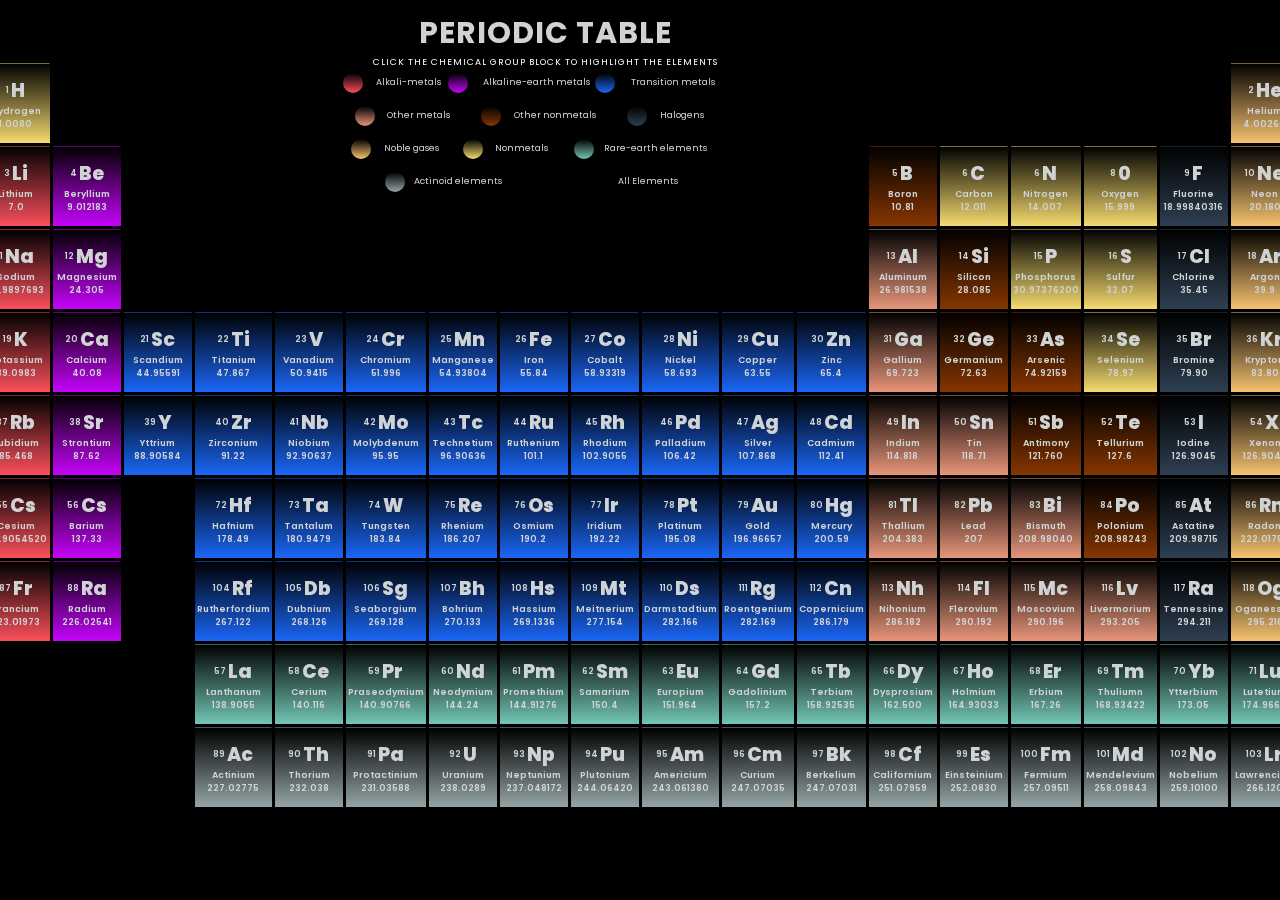
<file: periodicTable.html>
<!DOCTYPE html>
<html lang="en">

<head>
    <meta charset="UTF-8">
    <title>Document</title>
    <meta name="viewport" content="width=device-width, initial-scale=1.0">
    <link rel="stylesheet" href="css/periodicTable.css">
</head>

<body>
    <table>
        <div class="box">
            <div class="title">
                <h1>Periodic table</h1>
                <div class="notif"><p>Click the Chemical Group Block to highlight the elements</p>
                </div>
            </div>
            <div class="element-type">
                <ul>
                    <li id="alkali-metal" class="btn">Alkali-metals</li>
                    <li id="alkaline" class="btn">Alkaline-earth metals</li>
                    <li id="Transition-metals" class="btn">Transition metals</li>
                    <li id="Other-metals" class="btn">Other metals</li>
                    <li id="Other-nonmetals" class="btn">Other nonmetals</li>
                    <li id="Halogens" class="btn">Halogens</li>
                    <li id="Noble-gases" class="btn">Noble gases</li>
                    <li id="Nonmetals" class="btn">Nonmetals</li>
                    <li id="Rare-elements" class="btn">Rare-earth elements</li>
                    <li id="Actinoid-elements" class="btn">Actinoid elements</li>
                    <li class="btn">All Elements</li>
                </ul>
            </div>
        </div>
        <thead>
            <tr>
                <td>
                    <sup>15</sup>
                    <span>P</span><br>
                    Phosphorus <br>30.97376200
                </td>
                <td>
                    <sup>15</sup>
                    <span>P</span><br>
                    Phosphorus <br>30.97376200
                </td>
                <td>
                    <sup>15</sup>
                    <span>P</span><br>
                    Phosphorus <br>30.97376200
                </td>
                <td>
                    <sup>15</sup>
                    <span>P</span><br>
                    Phosphorus <br>30.97376200
                </td>
                <td>
                    <sup>15</sup>
                    <span>P</span><br>
                    Phosphorus <br>30.97376200
                </td>
                <td>
                    <sup>15</sup>
                    <span>P</span><br>
                    Phosphorus <br>30.97376200
                </td>
                <td>
                    <sup>15</sup>
                    <span>P</span><br>
                    Phosphorus <br>30.97376200
                </td>
                <td>
                    <sup>15</sup>
                    <span>P</span><br>
                    Phosphorus <br>30.97376200
                </td>
                <td>
                    <sup>15</sup>
                    <span>P</span><br>
                    Phosphorus <br>30.97376200
                </td>
                <td>
                    <sup>15</sup>
                    <span>P</span><br>
                    Phosphorus <br>30.97376200
                </td>
                <td>
                    <sup>15</sup>
                    <span>P</span><br>
                    Phosphorus <br>30.97376200
                </td>
                <td>
                    <sup>15</sup>
                    <span>P</span><br>
                    Phosphorus <br>30.97376200
                </td>
                <td>
                    <sup>15</sup>
                    <span>P</span><br>
                    Phosphorus <br>30.97376200
                </td>
                <td>
                    <sup>15</sup>
                    <span>P</span><br>
                    Phosphorus <br>30.97376200
                </td>
                <td>
                    <sup>15</sup>
                    <span>P</span><br>
                    Phosphorus <br>30.97376200
                </td>
                <td>
                    <sup>15</sup>
                    <span>P</span><br>
                    Phosphorus <br>30.97376200
                </td>
                <td>
                    <sup>15</sup>
                    <span>P</span><br>
                    Phosphorus <br>30.97376200
                </td>
                <td>
                    <sup>15</sup>
                    <span>P</span><br>
                    Phosphorus <br>30.97376200
                </td>
            </tr>
        </thead>
        <tbody>
            <tr>
                <td id="group-yelllow" data-filter="Nonmetals"><sup>1</sup>
                    <span>H</span><br>
                    Hydrogen
                    1.0080
                </td>
                <td colspan="16" id="transparent"></td>
                <td data-filter="Noble gases"><sup>2</sup>
                    <span>He</span><br>
                    Helium
                    4.00260
                </td>
            </tr>
            <tr>
                <td id="group-red" data-filter="Alkali-metals">
                    <sup>3</sup>
                    <span>Li</span><br>
                    Lithium <br>
                    7.0
                </td>
                <td data-filter="Alkaline-earth metals">
                    <sup>4</sup>
                    <span>Be</span><br>
                    Beryllium
                    9.012183
                </td>
                <td colspan="10" id="transparent"></td>
                <td class="group-DB" data-filter="Other nonmetals">
                    <sup>5</sup>
                    <span>B</span> <br>
                    Boron <br>10.81
                </td>
                <td data-filter="Nonmetals" id="group-yelllow">
                    <sup>6</sup>
                    <span>C</span><br>
                    Carbon <br> 12.011
                </td>
                <td data-filter="Nonmetals" id="group-yelllow">
                    <sup>6</sup>
                    <span>N</span> <br>
                    Nitrogen <br>14.007
                </td>
                <td data-filter="Nonmetals" id="group-yelllow">
                    <sup>8</sup>
                    <span>0</span> <br>
                    Oxygen <br> 15.999
                </td>
                <td id="group-black" data-filter="Halogens">
                    <sup>9</sup>
                    <span>F</span> <br>
                    Fluorine <br> 18.99840316
                </td>
                <td data-filter="Noble gases">
                    <sup>10</sup>
                    <span>Ne</span> <br>
                    Neon <br>20.180
                </td>
            </tr>
            <tr>
                <td id="group-red" data-filter="Alkali-metals"><sup>11</sup>
                    <span>Na</span><br>
                    Sodium <br>22.9897693
                </td>
                <td data-filter="Alkaline-earth metals">
                    <sup>12</sup>
                    <span>Mg</span> <br>
                    Magnesium <br>24.305
                </td>
                <td colspan="10" id="transparent"></td>
                <td class="group-brown" data-filter="Other metals">
                    <sup>13</sup>
                    <span>Al</span> <br>
                    Aluminum <br> 26.981538
                </td>
                <td class="group-DB" data-filter="Other nonmetals">
                    <sup>14</sup>
                    <span>Si</span> <br>
                    Silicon <br>28.085
                </td>
                <td data-filter="Nonmetals" id="group-yelllow">
                    <sup>15</sup>
                    <span>P</span><br>
                    Phosphorus <br>30.97376200
                </td>
                <td data-filter="Nonmetals" id="group-yelllow">
                    <sup>16</sup>
                    <span>S</span><br>
                    Sulfur <br>32.07
                </td>
                <td id="group-black" data-filter="Halogens"><sup>17</sup>
                    <span>Cl</span><br>
                    Chlorine <br> 35.45
                </td>
                <td data-filter="Noble gases"><sup>18</sup>
                    <span>Ar</span><br>
                    Argon <br>39.9
                </td>
            </tr>
            <tr>
                <td id="group-red" data-filter="Alkali-metals">
                    <sup>19</sup>
                    <span>K</span> <br>
                    Potassium <br> 39.0983
                </td>
                <td data-filter="Alkaline-earth metals">
                    <sup>20</sup>
                    <span>Ca</span><br>
                    Calcium <br>40.08
                </td>
                <div>
                    <td class="group-blue" data-filter="Transition metals">
                        <sup>21</sup>
                        <span>Sc</span><br>
                        Scandium <br>44.95591
                    </td>
                    <td class="group-blue" data-filter="Transition metals">
                        <sup>22</sup>
                        <span>Ti</span> <br>
                        Titanium <br> 47.867
                    </td>
                    <td class="group-blue" data-filter="Transition metals">
                        <sup>23</sup>
                        <span>V</span><br>
                        Vanadium <br>50.9415
                    </td>
                    <td class="group-blue" data-filter="Transition metals"><sup>24</sup>
                        <span>Cr</span><br>
                        Chromium <br>51.996
                    </td>
                    <td class="group-blue" data-filter="Transition metals">
                        <sup>25</sup>
                        <span>Mn</span> <br>
                        Manganese <br>54.93804
                    </td>
                    <td class="group-blue" data-filter="Transition metals">
                        <sup>26</sup>
                        <span>Fe</span><br>
                        Iron <br> 55.84
                    </td>
                    <td class="group-blue" data-filter="Transition metals">
                        <sup>27</sup>
                        <span>Co</span> <br>
                        Cobalt <br> 58.93319
                    </td>
                    <td class="group-blue" data-filter="Transition metals">
                        <sup>28</sup>
                        <span>Ni</span><br>
                        Nickel <br>58.693
                    </td>
                    <td class="group-blue" data-filter="Transition metals">
                        <sup>29</sup>
                        <span>Cu</span><br>
                        Copper <br>63.55
                    </td>
                    <td class="group-blue" data-filter="Transition metals">
                        <sup>30</sup>
                        <span>Zn</span> <br>
                        Zinc <br>65.4
                    </td>
                </div>
                <td class="group-brown" data-filter="Other metals">
                    <sup>31</sup>
                    <span>Ga</span> <br>
                    Gallium <br>69.723
                </td>
                <td class="group-DB" data-filter="Other nonmetals">
                    <sup>32</sup>
                    <span>Ge</span> <br>
                    Germanium <br>72.63
                </td>
                <td class="group-DB" data-filter="Other nonmetals">
                    <sup>33</sup>
                    <span>As</span> <br>
                    Arsenic <br>74.92159
                </td>
                <td data-filter="Nonmetals" id="group-yelllow">
                    <sup>34</sup>
                    <span>Se</span> <br>
                    Selenium <br> 78.97
                </td>
                <td data-filter="Halogens">
                    <sup>35</sup>
                    <span>Br</span> <br>
                    Bromine <br> 79.90
                </td>
                <td data-filter="Noble gases">
                    <sup>36</sup>
                    <span>Kr</span> <br>
                    Krypton <br> 83.80
                </td>
            </tr>
            <tr>
                <td id="group-red" data-filter="Alkali-metals">
                    <sup>37</sup>
                    <span>Rb</span> <br>
                    Rubidium <br> 85.468
                </td>
                <td data-filter="Alkaline-earth metals">
                    <sup>38</sup>
                    <span>Sr</span> <br>
                    Strontium <br> 87.62
                </td>
                <td class="group-blue" data-filter="Transition metals">
                    <sup>39</sup>
                    <span>Y</span> <br>
                    Yttrium<br> 88.90584
                </td>
                <td class="group-blue" data-filter="Transition metals">
                    <sup>40</sup>
                    <span>Zr</span> <br>
                    Zirconium<br>91.22
                </td>
                <td class="group-blue" data-filter="Transition metals">
                    <sup>41</sup>
                    <span>Nb</span> <br>
                    Niobium<br> 92.90637
                </td>
                <td class="group-blue" data-filter="Transition metals">
                    <sup>42</sup>
                    <span>Mo</span> <br>
                    Molybdenum<br>95.95
                </td>
                <td class="group-blue" data-filter="Transition metals">
                    <sup>43</sup>
                    <span>Tc</span> <br>
                    Technetium<br>96.90636
                </td>
                <td class="group-blue" data-filter="Transition metals">
                    <sup>44</sup>
                    <span>Ru</span> <br>
                    Ruthenium<br> 101.1
                </td>
                <td class="group-blue" data-filter="Transition metals">
                    <sup>45</sup>
                    <span>Rh</span> <br>
                    Rhodium<br>102.9055
                </td>
                <td class="group-blue" data-filter="Transition metals">
                    <sup>46</sup>
                    <span>Pd</span> <br>
                    Palladium<br>106.42
                </td>
                <td class="group-blue" data-filter="Transition metals">
                    <sup>47</sup>
                    <span>Ag</span> <br>
                    Silver<br>107.868
                </td>
                <td class="group-blue" data-filter="Transition metals">
                    <sup>48</sup>
                    <span>Cd</span> <br>
                    Cadmium<br>112.41
                </td>
                <td class="group-brown" data-filter="Other metals">
                    <sup>49</sup>
                    <span>In</span> <br>
                    Indium<br>114.818
                </td>
                <td class="group-brown" data-filter="Other metals">
                    <sup>50</sup>
                    <span>Sn</span> <br>
                    Tin<br>118.71
                </td>
                <td class="group-DB" data-filter="Other nonmetals">
                    <sup>51</sup>
                    <span>Sb</span> <br>
                    Antimony<br>121.760
                </td>
                <td class="group-DB" data-filter="Other nonmetals">
                    <sup>52</sup>
                    <span>Te</span> <br>
                    Tellurium<br>127.6
                </td>
                <td data-filter="Halogens">
                    <sup>53</sup>
                    <span>I</span> <br>
                    Iodine<br>126.9045
                </td>
                <td data-filter="Noble gases">
                    <sup>54</sup>
                    <span>X</span> <br>
                    Xenon<br>126.9045
                </td>
            </tr>
            <tr>
                <td id="group-red" data-filter="Alkali-metals">
                    <sup>55</sup>
                    <span>Cs</span> <br>
                    Cesium<br>132.9054520
                </td>
                <td data-filter="Alkaline-earth metals">
                    <sup>56</sup>
                    <span>Cs</span> <br>
                    Barium<br>137.33
                </td>
                <td id="transparent"></td>
                <div class="group-blue">
                    <td class="group-blue" data-filter="Transition metals">
                        <sup>72</sup>
                        <span>Hf</span> <br>
                        Hafnium<br>178.49
                    </td>
                    <td class="group-blue" data-filter="Transition metals">
                        <sup>73</sup>
                        <span>Ta</span> <br>
                        Tantalum<br> 180.9479
                    </td>
                    <td class="group-blue" data-filter="Transition metals">
                        <sup>74</sup>
                        <span>W</span> <br>
                        Tungsten<br>183.84
                    </td>
                    <td class="group-blue" data-filter="Transition metals">
                        <sup>75</sup>
                        <span>Re</span> <br>
                        Rhenium<br> 186.207
                    </td>
                    <td class="group-blue" data-filter="Transition metals">
                        <sup>76</sup>
                        <span>Os</span> <br>
                        Osmium<br>190.2
                    </td>
                    <td class="group-blue" data-filter="Transition metals">
                        <sup>77</sup>
                        <span>Ir</span> <br>
                        Iridium<br>192.22
                    </td>
                    <td class="group-blue" data-filter="Transition metals">
                        <sup>78</sup>
                        <span>Pt</span> <br>
                        Platinum<br>195.08
                    </td>
                    <td class="group-blue" data-filter="Transition metals">
                        <sup>79</sup>
                        <span>Au</span> <br>
                        Gold<br>196.96657
                    </td>
                    <td class="group-blue" data-filter="Transition metals">
                        <sup>80</sup>
                        <span>Hg</span> <br>
                        Mercury<br> 200.59
                    </td>
                </div>
                <td class="group-brown" data-filter="Other metals">
                    <sup>81</sup>
                    <span>Tl</span> <br>
                    Thallium<br>204.383
                </td>
                <td class="group-brown" data-filter="Other metals">
                    <sup>82</sup>
                    <span>Pb</span> <br>
                    Lead<br>207
                </td>
                <td class="group-brown" data-filter="Other metals">
                    <sup>83</sup>
                    <span>Bi</span> <br>
                    Bismuth<br>208.98040
                </td>
                <td class="group-DB" data-filter="Other nonmetals">
                    <sup>84</sup>
                    <span>Po</span> <br>
                    Polonium<br>208.98243
                </td>
                <td data-filter="Halogens">
                    <sup>85</sup>
                    <span>At</span> <br>
                    Astatine<br>209.98715
                </td>
                <td data-filter="Noble gases">

                    <sup>86</sup>
                    <span>Rn</span> <br>
                    Radon<br>222.01758
                </td>
            </tr>
            <tr>
                <td id="group-red" data-filter="Alkali-metals">
                    <sup>87</sup>
                    <span>Fr</span> <br>
                    Francium<br> 223.01973
                </td>
                <td data-filter="Alkaline-earth metals">
                    <sup>88</sup>
                    <span>Ra</span> <br>
                    Radium<br>226.02541
                </td>
                <td id="transparent"></td>
                <div class="group-blue">
                    <td class="group-blue" data-filter="Transition metals">
                        <sup>104</sup>
                        <span>Rf</span> <br>
                        Rutherfordium<br>267.122
                    </td>
                    <td class="group-blue" data-filter="Transition metals">
                        <sup>105</sup>
                        <span>Db</span> <br>
                        Dubnium<br>268.126
                    </td>
                    <td class="group-blue" data-filter="Transition metals">
                        <sup>106</sup>
                        <span>Sg</span> <br>
                        Seaborgium<br>269.128
                    </td>
                    <td class="group-blue" data-filter="Transition metals">
                        <sup>107</sup>
                        <span>Bh</span> <br>
                        Bohrium<br>270.133
                    </td>
                    <td class="group-blue" data-filter="Transition metals">
                        <sup>108</sup>
                        <span>Hs</span> <br>
                        Hassium<br>269.1336
                    </td>
                    <td class="group-blue" data-filter="Transition metals">
                        <sup>109</sup>
                        <span>Mt</span> <br>
                        Meitnerium<br>277.154
                    </td>
                    <td class="group-blue" data-filter="Transition metals">
                        <sup>110</sup>
                        <span>Ds</span> <br>
                        Darmstadtium<br>282.166
                    </td>
                    <td class="group-blue" data-filter="Transition metals">
                        <sup>111</sup>
                        <span>Rg</span> <br>
                        Roentgenium<br>282.169
                    </td>
                    <td class="group-blue" data-filter="Transition metals">
                        <sup>112</sup>
                        <span>Cn</span> <br>
                        Copernicium<br>286.179
                    </td>
                </div>
                <td class="group-brown" data-filter="Other metals">
                    <sup>113</sup>
                    <span>Nh</span> <br>
                    Nihonium<br>286.182
                </td>
                <td class="group-brown" data-filter="Other metals">
                    <sup>114</sup>
                    <span>Fl</span> <br>
                    Flerovium<br>290.192
                </td>
                <td class="group-brown" data-filter="Other metals">
                    <sup>115</sup>
                    <span>Mc</span> <br>
                    Moscovium<br>290.196
                </td>
                <td class="group-brown" data-filter="Other metals">
                    <sup>116</sup>
                    <span>Lv</span> <br>
                    Livermorium<br>293.205
                </td>
                <td data-filter="Halogens">
                    <sup>117</sup>
                    <span>Ra</span> <br>
                    Tennessine<br>294.211
                </td>
                <td data-filter="Noble gases">
                    <sup>118</sup>
                    <span>Og</span> <br>
                    Oganesson<br>295.216
                </td>
            </tr>
            <tr class="group-green">
                <td id="transparent" colspan="2"></td>
                <td id="transparent"></td>
                <td data-filter="Rare-earth elements">
                    <sup>57</sup>
                    <span>La</span> <br>
                    Lanthanum<br>138.9055
                </td>
                <td data-filter="Rare-earth elements">
                    <sup>58</sup>
                    <span>Ce</span> <br>
                    Cerium<br>140.116
                </td>
                <td data-filter="Rare-earth elements">
                    <sup>59</sup>
                    <span>Pr</span> <br>
                    Praseodymium<br>140.90766
                </td>
                <td data-filter="Rare-earth elements">
                    <sup>60</sup>
                    <span>Nd</span> <br>
                    Neodymium<br>144.24
                </td>
                <td data-filter="Rare-earth elements">
                    <sup>61</sup>
                    <span>Pm</span> <br>
                    Promethium<br>144.91276
                </td>
                <td data-filter="Rare-earth elements">
                    <sup>62</sup>
                    <span>Sm</span> <br>
                    Samarium<br>150.4
                </td>
                <td data-filter="Rare-earth elements">
                    <sup>63</sup>
                    <span>Eu</span> <br>
                    Europium<br>151.964
                </td>
                <td data-filter="Rare-earth elements">
                    <sup>64</sup>
                    <span>Gd</span> <br>
                    Gadolinium<br>157.2
                </td>
                <td data-filter="Rare-earth elements">
                    <sup>65</sup>
                    <span>Tb</span> <br>
                    Terbium<br>158.92535
                </td>
                <td data-filter="Rare-earth elements">
                    <sup>66</sup>
                    <span>Dy</span> <br>
                    Dysprosium<br>162.500
                </td>
                <td data-filter="Rare-earth elements">
                    <sup>67</sup>
                    <span>Ho</span> <br>
                    Holmium<br>164.93033
                </td>
                <td data-filter="Rare-earth elements">
                    <sup>68</sup>
                    <span>Er</span> <br>
                    Erbium<br>167.26
                </td>
                <td data-filter="Rare-earth elements">
                    <sup>69</sup>
                    <span>Tm</span> <br>
                    Thuliumn<br>168.93422
                </td>
                <td id="group-green" data-filter="Rare-earth elements">
                    <sup>70</sup>
                    <span>Yb</span> <br>
                    Ytterbium<br>173.05
                </td>
                <td id="group-green" data-filter="Rare-earth elements">
                    <sup>71</sup>
                    <span>Lu</span> <br>
                    Lutetium<br>174.9668
                </td>
            </tr>
            <tr class="group-DG">
                <td id="transparent" colspan="2"></td>
                <td id="transparent"></td>
                <td data-filter="Actinoid elements">
                    <sup>89</sup>
                    <span>Ac</span> <br>
                    Actinium<br> 227.02775
                </td>
                <td data-filter="Actinoid elements">
                    <sup>90</sup>
                    <span>Th</span> <br>
                    Thorium<br>232.038
                </td>
                <td data-filter="Actinoid elements">
                    <sup>91</sup>
                    <span>Pa</span> <br>
                    Protactinium<br>231.03588
                </td>
                <td data-filter="Actinoid elements">
                    <sup>92</sup>
                    <span>U</span> <br>
                    Uranium<br>238.0289
                </td>
                <td data-filter="Actinoid elements">
                    <sup>93</sup>
                    <span>Np</span> <br>
                    Neptunium<br>237.048172
                </td>
                <td data-filter="Actinoid elements">
                    <sup>94</sup>
                    <span>Pu</span> <br>
                    Plutonium<br>244.06420
                </td>
                <td data-filter="Actinoid elements">
                    <sup>95</sup>
                    <span>Am</span> <br>
                    Americium<br>243.061380
                </td>
                <td data-filter="Actinoid elements">
                    <sup>96</sup>
                    <span>Cm</span> <br>
                    Curium<br>247.07035
                </td>
                <td data-filter="Actinoid elements">
                    <sup>97</sup>
                    <span>Bk</span> <br>
                    Berkelium<br>247.07031
                </td>
                <td data-filter="Actinoid elements">
                    <sup>98</sup>
                    <span>Cf</span> <br>
                    Californium<br>251.07959
                </td>
                <td data-filter="Actinoid elements">
                    <sup>99</sup>
                    <span>Es</span> <br>
                    Einsteinium<br>252.0830
                </td>
                <td data-filter="Actinoid elements">
                    <sup>100</sup>
                    <span>Fm</span> <br>
                    Fermium<br>257.09511
                </td>
                <td data-filter="Actinoid elements">
                    <sup>101</sup>
                    <span>Md</span> <br>
                    Mendelevium<br>258.09843
                </td>
                <td id="group-DG" data-filter="Actinoid elements">
                    <sup>102</sup>
                    <span>No</span> <br>
                    Nobelium<br> 259.10100
                </td>
                <td id="group-DG" data-filter="Actinoid elements">
                    <sup>103</sup>
                    <span>Lr</span> <br>
                    Lawrencium<br>266.120
                </td>
            </tr>
        </tbody>
    </table>
    <div class="area">
        <ul class="circles">
            <li></li>
            <li></li>
            <li></li>
            <li></li>
            <li></li>
            <li></li>
            <li></li>
            <li></li>
            <li></li>
            <li></li>
        </ul>
    </div>
    <script src="function.js/elementSelector.js"></script>
</body></html>
</file>
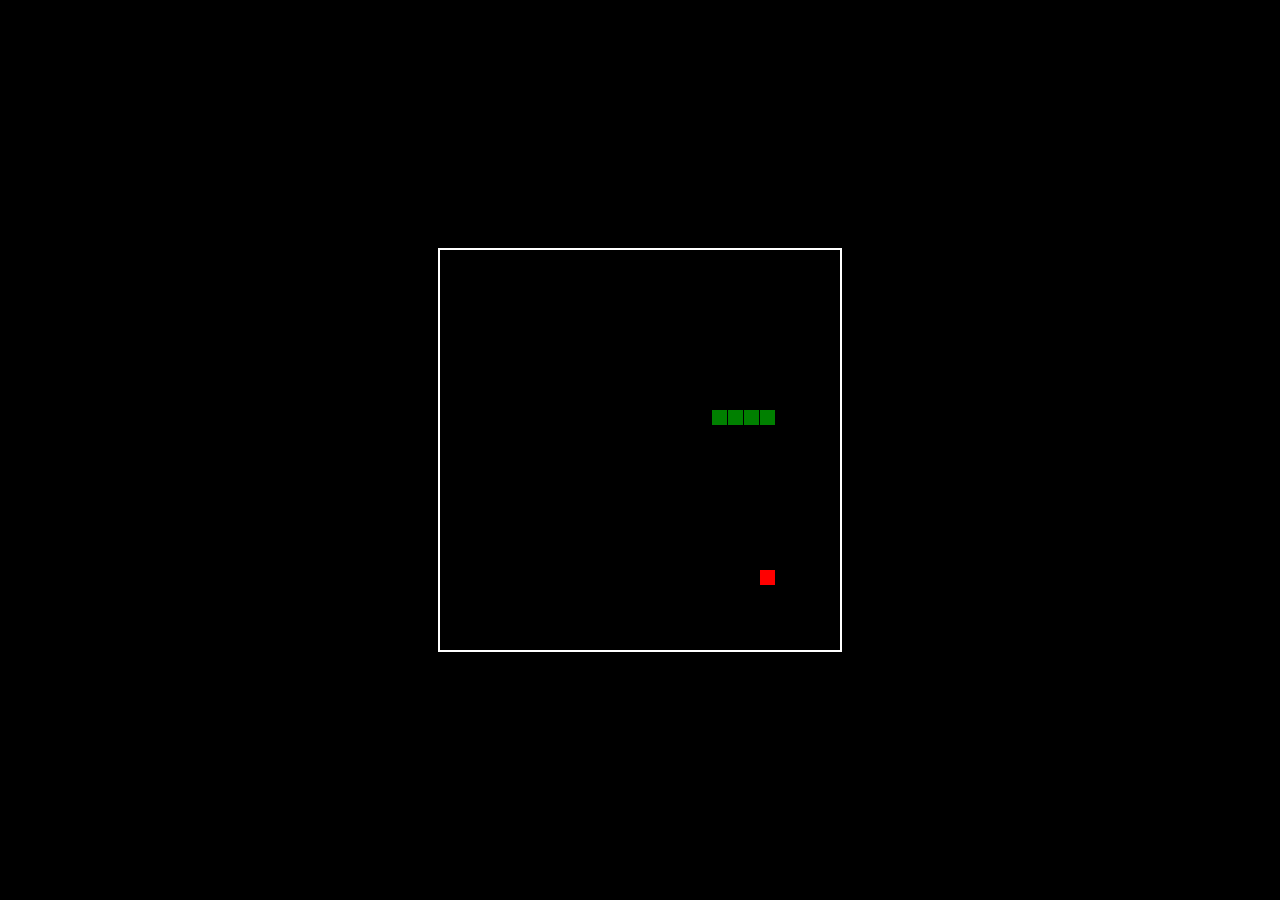
<file: snake.html>
<!DOCTYPE html>
<html lang="en">
<head>
  <meta charset="UTF-8">
  <title>Basic Snake HTML Game</title>
  <style>
    html, body {
      height: 100%;
      margin: 0;
    }

    body {
      background: black;
      display: flex;
      align-items: center;
      justify-content: center;
    }

    canvas {
      border: 2px solid white;
      image-rendering: crisp-edges;
    }
  </style>
</head>
<body>
  <canvas width="400" height="400" id="game"></canvas>
  <script>
    var gameCanvas = document.getElementById('game');
    var gameContext = gameCanvas.getContext('2d');

    var grid = 16;
    var count = 0;

    var snake = {
      x: 160,
      y: 160,
      dx: grid,
      dy: 0,
      cells: [],
      maxCells: 4
    };

    var apple = {
      x: 320,
      y: 320
    };

    function getRandomIntInRange(min, max) {
      return Math.floor(Math.random() * (max - min)) + min;
    }

    function updateSnake() {
      snake.x += snake.dx;
      snake.y += snake.dy;

      if (snake.x < 0) {
        snake.x = gameCanvas.width - grid;
      } else if (snake.x >= gameCanvas.width) {
        snake.x = 0;
      }

      if (snake.y < 0) {
        snake.y = gameCanvas.height - grid;
      } else if (snake.y >= gameCanvas.height) {
        snake.y = 0;
      }

      snake.cells.unshift({x: snake.x, y: snake.y});

      if (snake.cells.length > snake.maxCells) {
        snake.cells.pop();
      }
    }

    function drawSnake() {
      gameContext.fillStyle = 'green';
      snake.cells.forEach(function(cell) {
        gameContext.fillRect(cell.x, cell.y, grid - 1, grid - 1);
      });
    }

    function handleCollisions() {
      gameContext.fillStyle = 'red';
      gameContext.fillRect(apple.x, apple.y, grid - 1, grid - 1);

      snake.cells.forEach(function(cell, index) {
        if (cell.x === apple.x && cell.y === apple.y) {
          snake.maxCells++;
          apple.x = getRandomIntInRange(0, 25) * grid;
          apple.y = getRandomIntInRange(0, 25) * grid;
        }

        for (var i = index + 1; i < snake.cells.length; i++) {
          if (cell.x === snake.cells[i].x && cell.y === snake.cells[i].y) {
            resetGame();
          }
        }
      });
    }

    function handleInput(e) {
      if (e.which === 37 && snake.dx === 0) {
        snake.dx = -grid;
        snake.dy = 0;
      } else if (e.which === 38 && snake.dy === 0) {
        snake.dy = -grid;
        snake.dx = 0;
      } else if (e.which === 39 && snake.dx === 0) {
        snake.dx = grid;
        snake.dy = 0;
      } else if (e.which === 40 && snake.dy === 0) {
        snake.dy = grid;
        snake.dx = 0;
      }
    }

    function resetGame() {
      snake.x = 160;
      snake.y = 160;
      snake.cells = [];
      snake.maxCells = 4;
      snake.dx = grid;
      snake.dy = 0;

      apple.x = getRandomIntInRange(0, 25) * grid;
      apple.y = getRandomIntInRange(0, 25) * grid;
    }

    function initGame() {
      document.addEventListener('keydown', handleInput);
      requestAnimationFrame(loop);
    }

    function loop() {
      requestAnimationFrame(loop);

      if (++count < 4) {
        return;
      }

      count = 0;
      gameContext.clearRect(0, 0, gameCanvas.width, gameCanvas.height);

      updateSnake();
      drawSnake();
      handleCollisions();
    }

    initGame();
  </script>
</body>
</html>
</file>
<file: css/periodicTable.css>
@import url('https://fonts.googleapis.com/css2?family=Poppins:wght@400;500;700;800;900&display=swap');

* {
    margin: 0;
    padding: 0;
    box-sizing: border-box;
    font-family: 'Poppins';
}

body,html{
  scroll-behavior: smooth;

}

body {
    height: 100vh;
    width: 100%;
    background-color: black;
    display: flex;
    justify-content: center;
}

:root {
    --transparent: linear-gradient(0deg, transparent, transparent);
    --group-blue: linear-gradient(0deg, #1A67F7, transparent);
    --group-green: linear-gradient(0deg, #73C6B6, transparent);
    --group-DG: linear-gradient(0deg, #95A5A6, transparent);
    --group-red: linear-gradient(0deg, #FC505B, transparent);
    --group-violet: linear-gradient(0deg, #C603FB, transparent);
    --group-yellow: linear-gradient(0deg, #F7DC6F, transparent);
    --group-brown: linear-gradient(0deg, #E9967A, transparent);
    --group-orange: linear-gradient(0deg, #F8C471, transparent);
    --group-DB: linear-gradient(0deg, #873600, transparent);
    --group-black: linear-gradient(0deg, #2E4053, transparent);
    --no-box-shadow: none;
    --box-shadow: rgba(0, 0, 0, 0.24) 0px 3px 8px;
    --border-radius: 5px;
}

table {
    width: 80%;
    height: 90%;
    border: 1px solid #fff;
    border-collapse: collapse;
    z-index: 1;
}

tr {
    width: 100%;
}

td,
tr {
    border: 1px solid transparent;
    color: #fff;
    text-align: center;
}

td {
    height: 50px;
    width: 70px;
    font-size: 10px;
    font-weight: 600;
    padding: 2px;
    color: #D0D3D4;
    border: 3px solid transparent;
    background: rgba(255, 255, 255, 0.1);
    box-shadow: 0 8px 32px 0 rgba(31, 38, 135, 0.37);
    backdrop-filter: blur(9px);
    -webkit-backdrop-filter: blur(9px);
    border-radius: 5px;
    position: relative;
}



sup {
    font-size: 11px;
}

span {
    font-size: 20px;
    font-weight: 800;
}

table {
    position: relative;
}

.title {
    width: 100%;
    height: 40%;
text-transform: uppercase;
font-weight: 900;
letter-spacing: 1px;
color: #fff;
text-align: center;
}


.notif > p{
  font-size: 13px;
  font-weight: 400;
  padding-bottom: 30px;
}

.element-type {
    height: 60%;
    width: 100%;
    padding: 20px 0px;
}


.element-type ul {
    color: #D0D3D4;
    flex-wrap: wrap;
    display: flex;
    justify-content: space-around;
    width: 100%;
    height: 100%;
}

.element-type ul li {
    list-style: none;
    cursor: pointer;
    padding: 10px 15px;
    font-size: 13px;
}



.title > h1 {
    font-size: 40px;
    text-align: center;
    color: #D0D3D4;
}

.box {
    position: absolute;
    border-radius: 5px;
    height: 200px;
    width: 600px;
    z-index: 2;
    top: 1%;
    padding: 10px 10px;
    left: 20%;
text-align: left;
}

thead tr,
thead td {
    opacity: 0;
    border: 1px solid transparent;
}


#Noble-gases{
position: relative;
}


#Noble-gases::after {
    position: absolute;
    content: '';
    height: 20px;
    width: 20px;
    background: var(--group-orange);
    left: -13%;
    top: 20%;
    border-radius: 50%;
}


table td:last-child {
    background: var(--group-orange);
    box-shadow: var(--box-shadow);
}


#alkali-metal {
    position: relative;
}

#alkali-metal::after {
    position: absolute;
    content: '';
    height: 20px;
    width: 20px;
    background: var(--group-red);
    left: -13%;
    top: 20%;
    border-radius: 50%;
}


#Halogens{
position: relative;

}

#Halogens::after {
    position: absolute;
    content: '';
    height: 20px;
    width: 20px;
    background: var(--group-black);
    left: -15%;
    top: 20%;
    border-radius: 50%;
}


table td:nth-child(17),
#group-black {
    background: var(--group-black);
    box-shadow: var(--box-shadow);
}



table td:first-child {
    background: var(--group-red);
    box-shadow: var(--box-shadow);
}


#Other-nonmetals {
    position: relative;
}

#Other-nonmetals::after {
    position: absolute;
    content: '';
    height: 20px;
    width: 20px;
    background: var(--group-DB);
    left: -11%;
    top: 20%;
    border-radius: 50%;
}

.group-DB {
    background: var(--group-DB);
}

#Nonmetals{
position: relative;
}

#Nonmetals::after {
    position: absolute;
    content: '';
    height: 20px;
    width: 20px;
    background: var(--group-yellow);
    left: -13%;
    top: 20%;
    border-radius: 50%;
}


td {
    background: var(--group-yellow);
}


#Transition-metals {
    position: relative;
}

#Transition-metals::after {
    position: absolute;
    content: '';
    height: 20px;
    width: 20px;
    background: var(--group-blue);
    left: -13%;
    top: 20%;
    border-radius: 50%;
}



.group-blue {
    background: var(--group-blue);
    box-shadow: var(--box-shadow);
}


#Rare-elements{
position: relative;
}

#Rare-elements::after {
    position: absolute;
    content: '';
    height: 20px;
    width: 20px;
    background: var(--group-green);
    left: -7%;
    top: 20%;
    border-radius: 50%;
}

.group-green > td,
#group-green {
    background: var(--group-green);
    box-shadow: var(--box-shadow);
}

#Actinoid-elements{
position: relative;
}

#Actinoid-elements::after {
    position: absolute;
    content: '';
    height: 20px;
    width: 20px;
    background: var(--group-DG);
    left: -7%;
    top: 20%;
    border-radius: 50%;
}


.group-DG > td,
#group-DG {
    background: var(--group-DG);
    box-shadow: var(--box-shadow);
}




#alkaline {
    position: relative;
}

#alkaline::after {
    position: absolute;
    content: '';
    height: 20px;
    width: 20px;
    background: var(--group-violet);
    left: -10%;
    top: 20%;
    border-radius: 50%;
}


table td:nth-child(2) {
    background: var(--group-violet);
    box-shadow: var(--box-shadow);
}



#Other-metals {
    position: relative;
}

#Other-metals::after {
    position: absolute;
    content: '';
    height: 20px;
    width: 20px;
    background: var(--group-brown);
    left: -12%;
    top: 20%;
    border-radius: 50%;
}


.group-brown {
    background: var(--group-brown);
    box-shadow: var(--box-shadow);
}

#group-yelllow {
    background: var(--group-yellow);
    box-shadow: var(--box-shadow);
    position: relative;
}

td{
transition: .3s;
}


#group-yelllow:hover img {
    opacity: 1;
}

#transparent {
    background: var(--transparent);
    box-shadow: var(--no-box-shadow);
}



.not-active-element{
opacity: .4;
}

.active-element{
opacity: 1;
}



@media all and (max-width: 1349px){


td {
    height: 50px;
    width: 50px;
    font-size: 8px;
    font-weight: 600;
    padding: 2px;
    color: #D0D3D4;
    border: 3px solid transparent;
    background: rgba(255, 255, 255, 0.1);
    box-shadow: 0 8px 32px 0 rgba(31, 38, 135, 0.37);
    backdrop-filter: blur(9px);
    -webkit-backdrop-filter: blur(9px);
    border-radius: 5px;
    position: relative;
}

sup {
    font-size: 9px;
}

span {
    font-size: 15px;
    font-weight: 800;
}

.title {
    width: 100%;
    height: 20%;
text-transform: uppercase;
font-weight: 900;
letter-spacing: 1px;
}

.element-type {
    height: 80%;
    width: 100%;
    padding: 20px 0px;
}


.element-type ul {
    color: #D0D3D4;
    flex-wrap: wrap;
    display: flex;
    justify-content: space-around;
    width: 100%;
    height: 100%;
}

.element-type ul li {
    list-style: none;
    cursor: pointer;
    padding: 10px 20px;
font-size: 9px;
}

    .element-type ul li::after{
height: 10px;
width: 10px;
}

.title > h1 {
    font-size: 30px;
    text-align: center;
    color: #D0D3D4;
}

.box {
    position: absolute;
    border-radius: 5px;
    height: 200px;
    width: 400px;
    z-index: 2;
    top: 0%;
    padding: 10px 10px;
    left: 25%;
text-align: left;
}



}


@media all and (max-width: 1110px){



td {
    height: 50px;
    width: 50px;
    font-size: 7px;
    font-weight: 600;
    padding: 2px;
    color: #D0D3D4;
    border: 3px solid transparent;
    background: rgba(255, 255, 255, 0.1);
    box-shadow: 0 8px 32px 0 rgba(31, 38, 135, 0.37);
    backdrop-filter: blur(9px);
    -webkit-backdrop-filter: blur(9px);
    border-radius: 5px;
    position: relative;
}

sup {
    font-size: 9px;
}

span {
    font-size: 15px;
    font-weight: 800;
}

.title {
    width: 100%;
    height: 20%;
text-transform: uppercase;
font-weight: 900;
letter-spacing: 1px;
}

.element-type {
    height: 80%;
    width: 100%;
    padding: 20px 0px;
}


.element-type ul {
    color: #D0D3D4;
    flex-wrap: wrap;
    display: flex;
    justify-content: space-around;
    width: 100%;
    height: 100%;
}

.element-type ul li {
    list-style: none;
    cursor: pointer;
    padding: 10px 20px;
font-size: 9px;
}

    .element-type ul li::after{
height: 5px;
width: 5px;
}

.title > h1 {
    font-size: 30px;
    text-align: center;
    color: #D0D3D4;
}

.box {
    position: absolute;
    border-radius: 5px;
    height: 200px;
    width: 400px;
    z-index: 2;
    top: 0%;
    padding: 10px 10px;
    left: 25%;
text-align: left;
}



}

@media all and (max-height: 1110px){
    td {
        height: 50px;
        width: 50px;
        font-size: 9px;
        font-weight: 600;
        padding: 2px;
        color: #D0D3D4;
        border: 3px solid transparent;
        background: rgba(255, 255, 255, 0.1);
        box-shadow: 0 8px 32px 0 rgba(31, 38, 135, 0.37);
        backdrop-filter: blur(9px);
        -webkit-backdrop-filter: blur(9px);
        border-radius: 5px;
        position: relative;
    }
    
    sup {
        font-size: 9px;
    }
    
    span {
        font-size: 19px;
        font-weight: 800;
    }
    
    .title {
        width: 100%;
        height: 20%;
    text-transform: uppercase;
    font-weight: 900;
    letter-spacing: 1px;
    }
    
 .notif p{
font-size: 9px;

 }

    .element-type {
        height: 80%;
        width: 100%;
        padding: 20px 0px;
    }
    
    
    .element-type ul {
        color: #D0D3D4;
        flex-wrap: wrap;
        display: flex;
        justify-content: space-around;
        width: 100%;
        height: 100%;
    }
    
    .element-type ul li {
        list-style: none;
        cursor: pointer;
        padding: 10px 20px;
    font-size: 9px;
    }
    
        .element-type ul li::after{
    height: 10px;
    width: 10px;
    }
    
    .title > h1 {
        font-size: 30px;
        text-align: center;
        color: #D0D3D4;
    }
    
    .box {
        position: absolute;
        border-radius: 5px;
        height: 200px;
        width: 400px;
        z-index: 2;
        top: 0%;
        padding: 10px 10px;
        left: 27%;
    text-align: left;
    }
}
</file>
